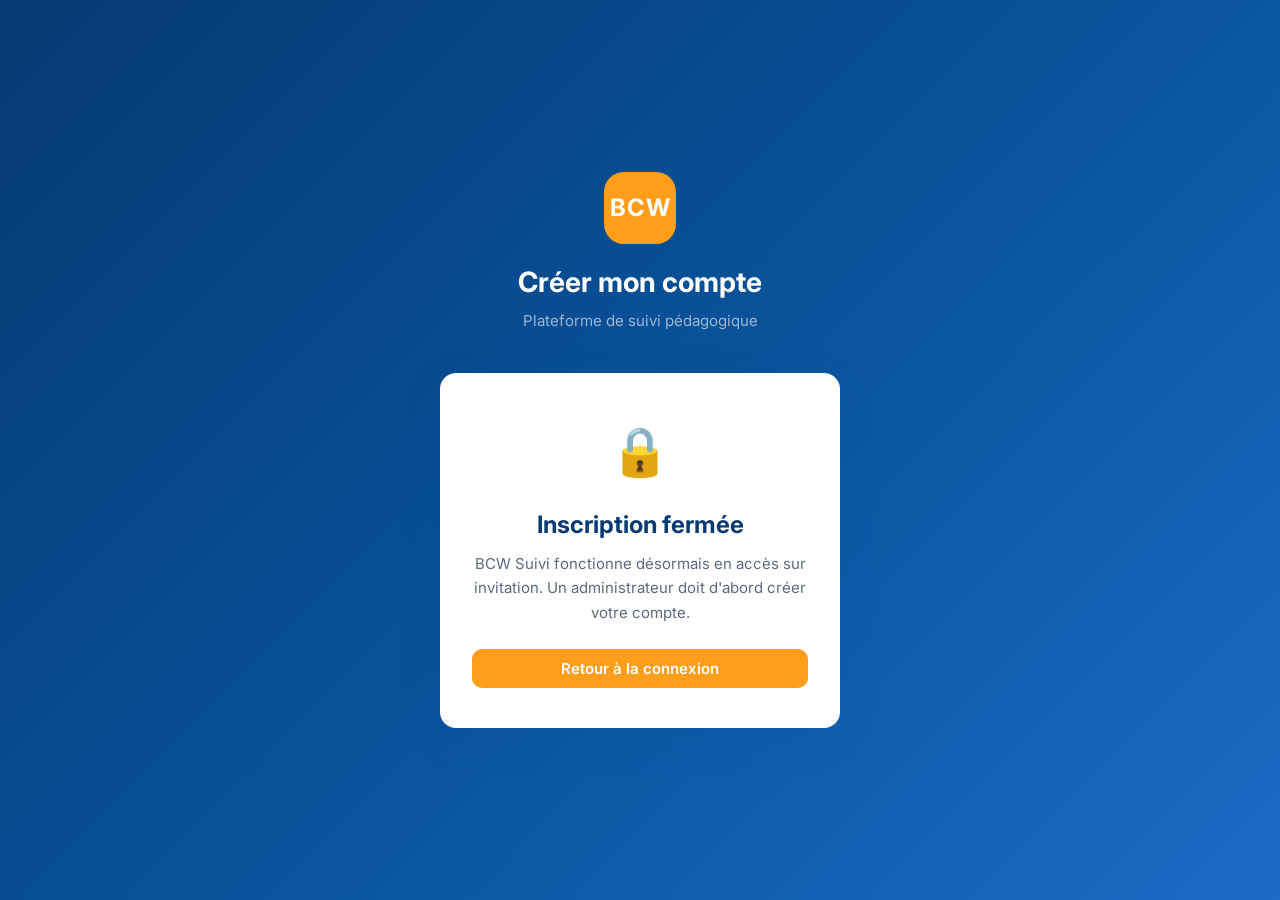
<file: register.html>
<!doctype html>
<html lang="fr">
<head>
  <meta charset="utf-8" />
  <meta name="viewport" content="width=device-width, initial-scale=1" />
  <title>Créer un compte — BCW Suivi</title>
  <meta name="theme-color" content="#09529A" />
  <link rel="icon" href="assets/favicon.png" type="image/png" />
  <link rel="preconnect" href="https://fonts.googleapis.com" />
  <link rel="preconnect" href="https://fonts.gstatic.com" crossorigin />
  <link href="https://fonts.googleapis.com/css2?family=Inter:wght@400;500;600;700&display=swap" rel="stylesheet" />
  <link rel="stylesheet" href="css/style.css" />
</head>
<body>

  <div id="view-register" class="view active">
    <div class="login-container">

      <div class="login-brand">
        <div class="login-logo">BCW</div>
        <h1>Créer mon compte</h1>
        <p class="login-tagline">Plateforme de suivi pédagogique</p>
      </div>

      <div class="login-form reg-success">
        <div class="success-icon">🔒</div>
        <h2>Inscription fermée</h2>
        <p class="success-sub">
          BCW Suivi fonctionne désormais en accès sur invitation.
          Un administrateur doit d'abord créer votre compte.
        </p>
        <a href="index.html" class="btn btn-primary btn-full" style="margin-top:24px;">Retour à la connexion</a>
      </div>

    </div>
  </div>

</body>
</html>
</file>
<file: css/style.css>
/* =============================================
   BCW SUIVI — Design System v2
   Navy #09529A · Orange #FF9E1B · Inter
   ============================================= */

:root {
  --navy: #09529A;
  --navy-dark: #063A73;
  --navy-light: #1a6cc4;
  --orange: #FF9E1B;
  --orange-hover: #e8900a;
  --bg: #F2F5FB;
  --card: #ffffff;
  --text: #1a2332;
  --text-secondary: #5a6a7e;
  --text-muted: #8a96a6;
  --border: #e2e8f0;
  --border-light: #f0f3f7;
  --success: #10b981;
  --success-bg: #ecfdf5;
  --error: #ef4444;
  --error-bg: #fef2f2;
  --danger: #dc2626;
  --radius: 16px;
  --radius-sm: 10px;
  --radius-xs: 6px;
  --shadow: 0 1px 3px rgba(9, 82, 154, 0.08);
  --shadow-md: 0 4px 16px rgba(9, 82, 154, 0.1);
  --shadow-lg: 0 12px 40px rgba(9, 82, 154, 0.12);
  --transition: 0.2s ease;
}

* { box-sizing: border-box; margin: 0; padding: 0; }
/* L'attribut HTML [hidden] doit toujours l'emporter sur le display CSS */
[hidden] { display: none !important; }

body {
  font-family: 'Inter', -apple-system, BlinkMacSystemFont, sans-serif;
  background: var(--bg);
  color: var(--text);
  line-height: 1.6;
  -webkit-font-smoothing: antialiased;
}

/* ========== UTILITIES ========== */
.container { max-width: 720px; margin: 0 auto; padding: 0 20px; }

.btn {
  display: inline-flex;
  align-items: center;
  justify-content: center;
  gap: 6px;
  padding: 12px 24px;
  border: none;
  border-radius: var(--radius-sm);
  font-family: inherit;
  font-size: 0.938rem;
  font-weight: 600;
  cursor: pointer;
  transition: all var(--transition);
  text-decoration: none;
  line-height: 1;
}
.btn:active { transform: scale(0.97); }
.btn-primary { background: var(--orange); color: #fff; }
.btn-primary:hover { background: var(--orange-hover); }
.btn-outline {
  background: transparent;
  color: var(--navy);
  border: 1.5px solid var(--border);
}
.btn-outline:hover { border-color: var(--navy); background: rgba(9,82,154,0.04); }
.btn-danger { background: var(--danger); color: #fff; border: none; }
.btn-danger:hover { background: #b91c1c; }
.btn-sm   { padding: 8px 16px; font-size: 0.813rem; }
.btn-full { width: 100%; }

.btn-icon {
  background: none;
  border: none;
  cursor: pointer;
  padding: 6px;
  border-radius: 8px;
  color: var(--text-secondary);
  position: relative;
  transition: background var(--transition);
  display: flex;
  align-items: center;
}
.btn-icon:hover { background: var(--border-light); }

.link-subtle {
  color: rgba(255,255,255,0.7);
  font-size: 0.875rem;
  text-decoration: none;
}
.link-subtle:hover { color: #fff; text-decoration: underline; }

/* ========== FORMS ========== */
.form-group { margin-bottom: 20px; }
.form-group label {
  display: block;
  font-size: 0.813rem;
  font-weight: 600;
  color: var(--text-secondary);
  margin-bottom: 6px;
  text-transform: uppercase;
  letter-spacing: 0.5px;
}
.form-group input,
.form-group textarea,
.form-group select {
  width: 100%;
  padding: 12px 16px;
  border: 1.5px solid var(--border);
  border-radius: var(--radius-sm);
  font-family: inherit;
  font-size: 0.938rem;
  color: var(--text);
  background: var(--card);
  transition: border-color var(--transition);
  outline: none;
}
.form-group input:focus,
.form-group textarea:focus,
.form-group select:focus {
  border-color: var(--navy);
  box-shadow: 0 0 0 3px rgba(9,82,154,0.1);
}
.form-group textarea { resize: vertical; }
.form-error {
  color: var(--error);
  font-size: 0.813rem;
  margin-top: 12px;
  text-align: center;
}
.form-status {
  font-size: 0.875rem;
  margin-top: 16px;
  text-align: center;
  padding: 12px;
  border-radius: var(--radius-xs);
}
.form-status.is-success { background: var(--success-bg); color: var(--success); }
.form-status.is-error   { background: var(--error-bg); color: var(--error); }

.page-header {
  margin-bottom: 24px;
  padding-top: 8px;
  display: flex;
  align-items: flex-start;
  justify-content: space-between;
  flex-wrap: wrap;
  gap: 8px;
}
.page-header h2 {
  font-size: 1.5rem;
  font-weight: 700;
  color: var(--navy-dark);
  margin-top: 8px;
}

/* ========== VIEWS ========== */
.view { display: none; }
.view.active { display: block; }

/* ========== LOGIN ========== */
#view-login {
  min-height: 100vh;
  display: none;
  align-items: center;
  justify-content: center;
  background: linear-gradient(135deg, var(--navy-dark) 0%, var(--navy) 50%, var(--navy-light) 100%);
  padding: 20px;
}
#view-login.active { display: flex; }

.login-container { width: 100%; max-width: 400px; }
.login-brand { text-align: center; margin-bottom: 40px; }
.login-logo {
  display: inline-flex;
  align-items: center;
  justify-content: center;
  width: 72px;
  height: 72px;
  background: var(--orange);
  color: #fff;
  font-size: 1.5rem;
  font-weight: 700;
  border-radius: 20px;
  margin-bottom: 16px;
  letter-spacing: 1px;
}
.login-brand h1 { color: #fff; font-size: 1.75rem; font-weight: 700; }
.login-tagline  { color: rgba(255,255,255,0.6); font-size: 0.938rem; margin-top: 4px; }

.login-form {
  background: var(--card);
  padding: 32px;
  border-radius: var(--radius);
  box-shadow: var(--shadow-lg);
}
.login-form .form-group label { color: var(--text-secondary); }

.password-wrapper { position: relative; }
.password-wrapper input { padding-right: 48px; }
.password-toggle {
  position: absolute;
  right: 12px;
  top: 50%;
  transform: translateY(-50%);
  background: none;
  border: none;
  cursor: pointer;
  color: var(--text-muted);
  display: flex;
  align-items: center;
  padding: 4px;
  border-radius: 4px;
  transition: color var(--transition);
}
.password-toggle:hover { color: var(--navy); }

/* ========== TOPBAR ========== */
.topbar {
  background: var(--card);
  border-bottom: 1px solid var(--border);
  position: sticky;
  top: 0;
  z-index: 100;
}
.topbar-inner {
  max-width: 720px;
  margin: 0 auto;
  padding: 12px 20px;
  display: flex;
  align-items: center;
  justify-content: space-between;
}
.topbar-brand { font-size: 1.125rem; font-weight: 700; color: var(--navy); }
.topbar-user {
  display: flex;
  align-items: center;
  gap: 12px;
  font-size: 0.875rem;
  color: var(--text-secondary);
}

/* ========== NAV TABS ========== */
.app-nav {
  background: var(--card);
  border-bottom: 1px solid var(--border);
  display: flex;
  max-width: 720px;
  margin: 0 auto;
  overflow-x: auto;
  scrollbar-width: none;
}
.app-nav::-webkit-scrollbar { display: none; }
.nav-tab {
  display: flex;
  align-items: center;
  gap: 6px;
  padding: 12px 20px;
  background: none;
  border: none;
  border-bottom: 2px solid transparent;
  font-family: inherit;
  font-size: 0.813rem;
  font-weight: 600;
  color: var(--text-muted);
  cursor: pointer;
  white-space: nowrap;
  transition: all var(--transition);
  position: relative;
}
.nav-tab:hover { color: var(--navy); }
.nav-tab.active {
  color: var(--navy);
  border-bottom-color: var(--navy);
}
.nav-badge {
  background: var(--error);
  color: #fff;
  font-size: 0.625rem;
  font-weight: 700;
  padding: 1px 5px;
  border-radius: 10px;
  min-width: 16px;
  text-align: center;
}

/* ========== NOTIFICATION BADGE ========== */
.notif-badge {
  position: absolute;
  top: -2px;
  right: -2px;
  background: var(--error);
  color: #fff;
  font-size: 0.625rem;
  font-weight: 700;
  min-width: 16px;
  height: 16px;
  border-radius: 8px;
  display: flex;
  align-items: center;
  justify-content: center;
  padding: 0 3px;
}

.main-content { padding: 24px 0 80px; }

/* ========== STATS BAR (feature E) ========== */
.stats-bar {
  display: flex;
  gap: 12px;
  margin-bottom: 24px;
}
.stat-item {
  flex: 1;
  background: var(--card);
  border-radius: var(--radius-sm);
  padding: 16px;
  text-align: center;
  box-shadow: var(--shadow);
}
.stat-value {
  display: block;
  font-size: 1.5rem;
  font-weight: 700;
  color: var(--navy);
  line-height: 1.2;
}
.stat-label {
  display: block;
  font-size: 0.688rem;
  color: var(--text-muted);
  font-weight: 600;
  text-transform: uppercase;
  letter-spacing: 0.5px;
  margin-top: 2px;
}

/* ========== STUDENTS GRID ========== */
.students-grid { display: grid; gap: 12px; }
.student-card {
  background: var(--card);
  border-radius: var(--radius);
  padding: 20px;
  display: flex;
  align-items: center;
  justify-content: space-between;
  box-shadow: var(--shadow);
  transition: box-shadow var(--transition);
  cursor: pointer;
}
.student-card:hover { box-shadow: var(--shadow-md); }
.student-card-info h3 { font-size: 1rem; font-weight: 600; color: var(--text); }
.student-card-info span { font-size: 0.813rem; color: var(--text-muted); display: block; margin-top: 2px; }
.student-card-actions { display: flex; gap: 8px; align-items: center; flex-shrink: 0; }
.prof-pool-section { margin-top: 28px; }
.teacher-chip {
  display: inline-block;
  font-size: 0.688rem;
  font-weight: 600;
  color: var(--text-muted);
  background: var(--bg);
  border: 1px solid var(--border-light);
  padding: 2px 8px;
  border-radius: 10px;
  margin-top: 6px;
}
.owner-legend {
  display: flex;
  gap: 14px;
  align-items: center;
  font-size: 0.75rem;
  color: var(--text-secondary);
  margin: 8px 0 12px;
}
.owner-dot {
  display: inline-block;
  width: 10px;
  height: 10px;
  border-radius: 999px;
  margin-right: 6px;
  border: 1px solid var(--border);
  vertical-align: middle;
}
.owner-dot.owner-bilal { background: #dbeafe; border-color: #93c5fd; }
.owner-dot.owner-sami { background: #dcfce7; border-color: #86efac; }
.owner-dot.owner-none { background: #ffffff; border-color: #cbd5e1; }

.student-card.owner-bilal {
  background: #eef5ff;
  border: 1px solid #c7ddff;
}
.student-card.owner-sami {
  background: #edfdf2;
  border: 1px solid #b7efc9;
}
.student-card.owner-none {
  background: #ffffff;
  border: 1px solid var(--border);
}
.student-card.owner-mixed {
  background: linear-gradient(90deg, #eef5ff 0%, #edfdf2 100%);
  border: 1px solid #b7d8f7;
}

/* ========== SESSIONS VIEW ========== */
.sessions-list {
  display: grid;
  gap: 12px;
}
.session-item {
  background: var(--card);
  border-radius: var(--radius);
  padding: 16px 18px;
  box-shadow: var(--shadow);
  display: flex;
  justify-content: space-between;
  gap: 12px;
  align-items: flex-start;
}
.session-item h3 {
  font-size: 1rem;
  color: var(--text);
}
.session-meta {
  font-size: 0.813rem;
  color: var(--text-secondary);
  margin-top: 4px;
}
.session-notes {
  font-size: 0.813rem;
  color: var(--text-muted);
  margin-top: 6px;
}
.session-actions {
  flex-shrink: 0;
}

/* ========== STUDENT HOME ========== */
.student-home-grid {
  display: grid;
  gap: 12px;
}
.student-home-card {
  background: var(--card);
  border-radius: var(--radius);
  padding: 16px 18px;
  box-shadow: var(--shadow);
}
.student-home-card h3 {
  font-size: 0.938rem;
  color: var(--navy-dark);
  margin-bottom: 8px;
}
.student-home-actions {
  display: flex;
  gap: 10px;
  margin-top: 14px;
  flex-wrap: wrap;
}
.student-card-actions-inline {
  margin-top: 10px;
}

/* ========== GROUPS VIEW ========== */
.groups-grid {
  display: grid;
  gap: 12px;
}
.section-subtitle {
  font-size: 0.938rem;
  color: var(--text-secondary);
  margin: 6px 0 10px;
  font-weight: 700;
}
.sessions-block {
  margin-bottom: 18px;
}
.group-card {
  background: var(--card);
  border-radius: var(--radius);
  box-shadow: var(--shadow);
  padding: 16px 18px;
}
.group-card.owner-bilal {
  background: #eef5ff;
  border: 1px solid #c7ddff;
}
.group-card.owner-sami {
  background: #edfdf2;
  border: 1px solid #b7efc9;
}
.group-card.owner-none {
  background: #ffffff;
  border: 1px solid var(--border);
}
.group-card-head {
  display: flex;
  justify-content: space-between;
  align-items: center;
  gap: 10px;
}
.group-card-head h3 {
  font-size: 1rem;
  color: var(--text);
}
.group-meta {
  font-size: 0.813rem;
  color: var(--text-secondary);
  margin-top: 4px;
}
.group-members {
  font-size: 0.813rem;
  color: var(--text-muted);
  margin-top: 8px;
}
.group-member-row {
  display: flex;
  justify-content: space-between;
  align-items: center;
  gap: 8px;
  margin-top: 6px;
}
.group-actions {
  margin-top: 10px;
  display: flex;
  gap: 8px;
  align-items: center;
}
.group-actions select {
  flex: 1;
  min-width: 0;
  padding: 9px 10px;
  border: 1.5px solid var(--border);
  border-radius: var(--radius-xs);
  font-family: inherit;
  font-size: 0.875rem;
  background: var(--card);
}

.badge-month {
  display: inline-block;
  font-size: 0.688rem;
  font-weight: 600;
  color: var(--navy);
  background: rgba(9,82,154,0.08);
  padding: 2px 8px;
  border-radius: 10px;
  margin-top: 4px;
}

/* ========== REPORT FORM ========== */
.report-student-info {
  background: rgba(9,82,154,0.06);
  border-radius: var(--radius-sm);
  padding: 16px 20px;
  margin-bottom: 24px;
  font-weight: 600;
  color: var(--navy);
}
.score-selector { display: flex; gap: 8px; }
.score-btn {
  width: 48px;
  height: 48px;
  border: 2px solid var(--border);
  border-radius: var(--radius-sm);
  background: var(--card);
  font-family: inherit;
  font-size: 1.125rem;
  font-weight: 600;
  color: var(--text-secondary);
  cursor: pointer;
  transition: all var(--transition);
}
.score-btn:hover { border-color: var(--navy); color: var(--navy); }
.score-btn.active { background: var(--navy); border-color: var(--navy); color: #fff; }
.report-actions { display: flex; gap: 12px; margin-top: 8px; }
.report-actions .btn { flex: 1; }

/* ========== FILTERS (feature K) ========== */
.feed-filters {
  display: flex;
  gap: 8px;
  margin-bottom: 16px;
  flex-wrap: wrap;
}
.filter-input,
.filter-select {
  padding: 8px 12px;
  border: 1.5px solid var(--border);
  border-radius: var(--radius-sm);
  font-family: inherit;
  font-size: 0.813rem;
  color: var(--text);
  background: var(--card);
  outline: none;
  transition: border-color var(--transition);
}
.filter-input { flex: 1; min-width: 130px; }
.filter-input:focus,
.filter-select:focus { border-color: var(--navy); }

/* ========== MONTHLY SUMMARY (features F & Q) ========== */
.monthly-summary { margin-bottom: 16px; }
.summary-card {
  background: var(--card);
  border-radius: var(--radius-sm);
  padding: 14px 18px;
  box-shadow: var(--shadow);
  font-size: 0.875rem;
  color: var(--text-secondary);
  border-left: 4px solid var(--navy);
}
.summary-card.next-session {
  border-left-color: var(--orange);
  display: flex;
  align-items: center;
  gap: 12px;
}
.summary-card.next-session strong { display: block; color: var(--text); font-size: 0.938rem; }
.summary-card.next-session span  { font-size: 0.813rem; }
.summary-icon { font-size: 1.5rem; }

/* ========== REPORTS FEED ========== */
.reports-feed { display: grid; gap: 12px; }
.report-card {
  background: var(--card);
  border-radius: var(--radius);
  padding: 20px;
  box-shadow: var(--shadow);
  cursor: pointer;
  transition: box-shadow var(--transition);
  border-left: 4px solid var(--navy);
}
.report-card:hover { box-shadow: var(--shadow-md); }
.report-card.is-draft { border-left-color: var(--text-muted); opacity: 0.7; }
.report-card.is-new   { border-left-color: var(--orange); }

.report-card-header {
  display: flex;
  align-items: center;
  justify-content: space-between;
  margin-bottom: 8px;
}
.report-card-date    { font-size: 0.813rem; color: var(--text-muted); font-weight: 500; }
.report-card-score   { background: var(--navy); color: #fff; font-size: 0.75rem; font-weight: 700; padding: 4px 10px; border-radius: 20px; }
.report-card-subjects { font-size: 0.813rem; color: var(--text-secondary); }
.report-card-footer  { display: flex; align-items: center; justify-content: space-between; margin-top: 10px; flex-wrap: wrap; gap: 6px; }
.report-card-btns    { display: flex; gap: 6px; }
.report-card-badge {
  display: inline-block;
  font-size: 0.688rem;
  font-weight: 600;
  text-transform: uppercase;
  letter-spacing: 0.5px;
  padding: 3px 8px;
  border-radius: 4px;
}
.badge-draft     { background: #f1f5f9; color: var(--text-muted); }
.badge-published { background: var(--success-bg); color: var(--success); }
.badge-new {
  background: rgba(255,158,27,0.15);
  color: var(--orange-hover);
  font-size: 0.688rem;
  font-weight: 700;
  text-transform: uppercase;
  letter-spacing: 0.5px;
  padding: 3px 8px;
  border-radius: 4px;
}

/* ========== REPORT DETAIL ========== */
.report-detail {
  background: var(--card);
  border-radius: var(--radius);
  padding: 32px;
  box-shadow: var(--shadow-md);
}
.report-detail-header {
  border-bottom: 1px solid var(--border-light);
  padding-bottom: 20px;
  margin-bottom: 24px;
}
.report-detail-header h2  { font-size: 1.25rem; font-weight: 700; color: var(--navy-dark); margin-bottom: 4px; }
.report-detail-meta       { font-size: 0.813rem; color: var(--text-muted); }
.report-detail-score {
  display: inline-flex;
  align-items: center;
  gap: 6px;
  background: rgba(9,82,154,0.08);
  color: var(--navy);
  font-weight: 700;
  padding: 8px 16px;
  border-radius: var(--radius-sm);
  margin-top: 12px;
  font-size: 0.938rem;
}
.report-section             { margin-bottom: 24px; }
.report-section h3          { font-size: 0.813rem; font-weight: 700; text-transform: uppercase; letter-spacing: 0.5px; color: var(--text-muted); margin-bottom: 8px; }
.report-section p           { color: var(--text); font-size: 0.938rem; line-height: 1.7; white-space: pre-wrap; }
.report-section.strengths   { border-left: 3px solid var(--success); padding-left: 16px; }
.report-section.improvements { border-left: 3px solid var(--orange); padding-left: 16px; }
.report-section.resources   { border-left: 3px solid var(--navy); padding-left: 16px; }

/* ========== COMMENTS (feature S) ========== */
.comments-section {
  margin-top: 24px;
  background: var(--card);
  border-radius: var(--radius);
  padding: 24px 32px;
  box-shadow: var(--shadow);
}
.comments-title { font-size: 1rem; font-weight: 700; color: var(--navy-dark); margin-bottom: 16px; }
.comments-list  { display: grid; gap: 12px; margin-bottom: 20px; }
.comment-item   { padding: 12px 16px; background: var(--bg); border-radius: var(--radius-sm); }
.comment-meta   { display: flex; align-items: center; gap: 8px; margin-bottom: 6px; flex-wrap: wrap; }
.comment-meta strong { font-size: 0.875rem; color: var(--text); }
.comment-role   { font-size: 0.688rem; background: rgba(9,82,154,0.1); color: var(--navy); padding: 2px 7px; border-radius: 10px; font-weight: 600; }
.comment-date   { font-size: 0.75rem; color: var(--text-muted); margin-left: auto; }
.comment-text   { font-size: 0.875rem; color: var(--text-secondary); line-height: 1.6; margin: 0; }
.no-comments    { font-size: 0.875rem; color: var(--text-muted); text-align: center; padding: 12px 0; }
.comment-form   { display: flex; gap: 10px; align-items: flex-end; }
.comment-form textarea {
  flex: 1;
  padding: 10px 14px;
  border: 1.5px solid var(--border);
  border-radius: var(--radius-sm);
  font-family: inherit;
  font-size: 0.875rem;
  resize: none;
  outline: none;
  transition: border-color var(--transition);
}
.comment-form textarea:focus { border-color: var(--navy); }

/* ========== CALENDAR (feature R) ========== */
.calendar-nav {
  display: flex;
  align-items: center;
  justify-content: space-between;
  margin-bottom: 16px;
}
.cal-month-label { font-size: 1.125rem; font-weight: 700; color: var(--navy-dark); }
.cal-weekdays    { display: grid; grid-template-columns: repeat(7, 1fr); gap: 4px; margin-bottom: 4px; }
.cal-wd          { text-align: center; font-size: 0.688rem; font-weight: 700; color: var(--text-muted); text-transform: uppercase; padding: 8px 0; }
.cal-days        { display: grid; grid-template-columns: repeat(7, 1fr); gap: 4px; }
.cal-day {
  background: var(--card);
  border-radius: var(--radius-xs);
  padding: 8px 4px;
  text-align: center;
  cursor: pointer;
  min-height: 64px;
  transition: background var(--transition);
  box-shadow: var(--shadow);
}
.cal-day:hover    { background: rgba(9,82,154,0.04); }
.cal-day-empty    { background: transparent; box-shadow: none; cursor: default; }
.cal-today        { background: rgba(9,82,154,0.08); }
.cal-today .cal-day-num { color: var(--navy); font-weight: 700; }
.cal-has-events   { cursor: pointer; }
.cal-day-num      { font-size: 0.875rem; color: var(--text-secondary); font-weight: 500; display: block; margin-bottom: 4px; }
.cal-dots         { display: flex; flex-wrap: wrap; gap: 3px; justify-content: center; }
.cal-dot          { width: 6px; height: 6px; border-radius: 50%; }
.cal-dot-report   { background: var(--navy); }
.cal-dot-session  { background: var(--orange); }

.calendar-day-events {
  margin-top: 20px;
  background: var(--card);
  border-radius: var(--radius);
  padding: 20px 24px;
  box-shadow: var(--shadow-md);
}
.calendar-day-events h3 { font-size: 1rem; font-weight: 700; color: var(--navy-dark); margin-bottom: 14px; }
.cal-event {
  display: flex;
  align-items: flex-start;
  gap: 12px;
  padding: 10px 14px;
  border-radius: var(--radius-sm);
  margin-bottom: 8px;
  font-size: 0.875rem;
}
.cal-event-report  { background: rgba(9,82,154,0.06); border-left: 3px solid var(--navy); }
.cal-event-session { background: rgba(255,158,27,0.1); border-left: 3px solid var(--orange); }
.cal-event-icon    { font-size: 1.25rem; flex-shrink: 0; }
.cal-event strong  { display: block; color: var(--text); margin-bottom: 2px; }
.cal-event-student { font-size: 0.75rem; color: var(--text-muted); }
.no-events         { font-size: 0.875rem; color: var(--text-muted); text-align: center; padding: 8px 0; }

/* ========== MESSAGES (feature T) ========== */
.messages-layout { display: flex; flex-direction: column; gap: 0; }
.conversations-list { display: grid; gap: 8px; }
.conversation-item {
  background: var(--card);
  border-radius: var(--radius);
  padding: 16px 20px;
  display: flex;
  align-items: center;
  gap: 14px;
  cursor: pointer;
  box-shadow: var(--shadow);
  transition: box-shadow var(--transition);
}
.conversation-item:hover { box-shadow: var(--shadow-md); }
.conv-avatar {
  width: 44px;
  height: 44px;
  border-radius: 50%;
  background: rgba(9,82,154,0.1);
  color: var(--navy);
  font-weight: 700;
  font-size: 1.125rem;
  display: flex;
  align-items: center;
  justify-content: center;
  flex-shrink: 0;
}
.conv-info strong { display: block; font-size: 0.938rem; color: var(--text); }
.conv-student     { font-size: 0.75rem; color: var(--text-muted); }

.chat-panel {
  background: var(--card);
  border-radius: var(--radius);
  box-shadow: var(--shadow-md);
  display: flex;
  flex-direction: column;
  height: calc(100vh - 200px);
  min-height: 400px;
}
.chat-header {
  display: flex;
  align-items: center;
  gap: 14px;
  padding: 16px 20px;
  border-bottom: 1px solid var(--border-light);
  font-weight: 600;
  color: var(--text);
  flex-shrink: 0;
}
.chat-messages {
  flex: 1;
  overflow-y: auto;
  padding: 20px;
  display: flex;
  flex-direction: column;
  gap: 12px;
}
.chat-msg { display: flex; flex-direction: column; max-width: 72%; }
.chat-msg-mine    { align-self: flex-end; align-items: flex-end; }
.chat-msg-theirs  { align-self: flex-start; align-items: flex-start; }
.chat-bubble {
  padding: 10px 16px;
  border-radius: 18px;
  font-size: 0.875rem;
  line-height: 1.5;
  word-break: break-word;
}
.chat-msg-mine .chat-bubble   { background: var(--navy); color: #fff; border-bottom-right-radius: 4px; }
.chat-msg-theirs .chat-bubble { background: var(--bg); color: var(--text); border-bottom-left-radius: 4px; }
.chat-time { font-size: 0.688rem; color: var(--text-muted); margin-top: 3px; padding: 0 4px; }
.no-messages { text-align: center; color: var(--text-muted); font-size: 0.875rem; padding: 40px; }

.chat-form {
  display: flex;
  gap: 10px;
  padding: 16px 20px;
  border-top: 1px solid var(--border-light);
  flex-shrink: 0;
}
.chat-form input {
  flex: 1;
  padding: 10px 16px;
  border: 1.5px solid var(--border);
  border-radius: 24px;
  font-family: inherit;
  font-size: 0.875rem;
  outline: none;
  transition: border-color var(--transition);
}
.chat-form input:focus { border-color: var(--navy); }

/* ========== MODAL ========== */
.modal-overlay {
  position: fixed;
  inset: 0;
  background: rgba(0,0,0,0.45);
  z-index: 200;
  display: flex;
  align-items: center;
  justify-content: center;
  padding: 20px;
  backdrop-filter: blur(2px);
}
.modal {
  background: var(--card);
  border-radius: var(--radius);
  padding: 28px;
  width: 100%;
  max-width: 460px;
  box-shadow: var(--shadow-lg);
  animation: modalIn 0.18s ease;
}
@keyframes modalIn { from { transform: scale(0.95); opacity: 0; } to { transform: scale(1); opacity: 1; } }
.modal-header {
  display: flex;
  align-items: center;
  justify-content: space-between;
  margin-bottom: 24px;
}
.modal-header h3 { font-size: 1.125rem; font-weight: 700; color: var(--navy-dark); }
.modal-close {
  background: none;
  border: none;
  font-size: 1.125rem;
  color: var(--text-muted);
  cursor: pointer;
  padding: 4px 8px;
  border-radius: 6px;
  transition: background var(--transition);
}
.modal-close:hover { background: var(--bg); }
.modal-subtitle { font-size: 0.875rem; font-weight: 600; color: var(--navy); margin-bottom: 16px; }
.modal-form .form-group { margin-bottom: 16px; }
.modal-actions { display: flex; gap: 10px; justify-content: flex-end; margin-top: 20px; }

/* ========== EMPTY STATE ========== */
.empty-state { text-align: center; padding: 60px 20px; color: var(--text-secondary); }
.empty-icon  { font-size: 3rem; margin-bottom: 16px; }
.empty-sub   { font-size: 0.813rem; color: var(--text-muted); margin-top: 4px; }

/* ========== CHILD SELECTOR ========== */
.child-selector {
  display: flex;
  align-items: center;
  gap: 12px;
  margin-bottom: 20px;
  background: var(--card);
  padding: 12px 16px;
  border-radius: var(--radius-sm);
  box-shadow: var(--shadow);
}
.child-selector label { font-size: 0.875rem; font-weight: 600; color: var(--text-secondary); white-space: nowrap; }
.child-selector select {
  flex: 1;
  padding: 8px 12px;
  border: 1.5px solid var(--border);
  border-radius: var(--radius-xs);
  font-family: inherit;
  font-size: 0.938rem;
  color: var(--text);
  background: var(--card);
  outline: none;
}

/* ========== SPINNER ========== */
.spinner {
  display: inline-block;
  width: 20px;
  height: 20px;
  border: 2.5px solid rgba(255,255,255,0.3);
  border-top-color: #fff;
  border-radius: 50%;
  animation: spin 0.6s linear infinite;
}
@keyframes spin { to { transform: rotate(360deg); } }
.loading-center { display: flex; justify-content: center; padding: 60px 0; }
.loading-center .spinner { border-color: rgba(9,82,154,0.15); border-top-color: var(--navy); width: 32px; height: 32px; }

/* ========== FEED SUBTITLE ========== */
.feed-subtitle { font-size: 0.875rem; color: var(--text-muted); margin-top: 2px; }

/* ========== INSCRIPTION ========== */
#view-register {
  min-height: 100vh;
  display: none;
  align-items: center;
  justify-content: center;
  background: linear-gradient(135deg, var(--navy-dark) 0%, var(--navy) 50%, var(--navy-light) 100%);
  padding: 20px;
}
#view-register.active { display: flex; }
.reg-step-label { color: rgba(255,255,255,0.75); font-size: 0.938rem; text-align: center; margin-bottom: 16px; }
.role-cards { display: grid; grid-template-columns: 1fr 1fr; gap: 12px; margin-bottom: 24px; }
.role-card {
  background: rgba(255,255,255,0.1);
  border: 2px solid rgba(255,255,255,0.2);
  border-radius: var(--radius);
  padding: 24px 16px;
  cursor: pointer;
  text-align: center;
  transition: all var(--transition);
  color: #fff;
  display: flex;
  flex-direction: column;
  align-items: center;
  gap: 6px;
}
.role-card:hover { background: rgba(255,255,255,0.18); border-color: var(--orange); transform: translateY(-2px); }
.role-icon  { font-size: 2rem; }
.role-label { font-size: 1rem; font-weight: 700; }
.role-sub   { font-size: 0.75rem; opacity: 0.7; }
.reg-login-link { text-align: center; font-size: 0.875rem; color: rgba(255,255,255,0.65); }
.reg-login-link a { color: #fff; font-weight: 600; text-decoration: underline; }
.btn-back {
  background: none;
  border: none;
  color: var(--text-secondary);
  font-size: 0.813rem;
  font-weight: 600;
  cursor: pointer;
  padding: 0;
  margin-bottom: 16px;
  font-family: inherit;
  transition: color var(--transition);
}
.btn-back:hover { color: var(--navy); }
.reg-role-badge { font-size: 0.875rem; font-weight: 700; color: var(--navy); margin-bottom: 20px; }
.radio-row  { display: flex; gap: 16px; }
.radio-opt  { display: flex; align-items: center; gap: 6px; font-size: 0.938rem; color: var(--text); cursor: pointer; font-weight: 500; }
.radio-opt input[type="radio"] { accent-color: var(--navy); width: 16px; height: 16px; cursor: pointer; }
.field-hint { font-size: 0.75rem; color: var(--text-muted); margin-top: 4px; }
.reg-success { text-align: center; padding: 40px 32px; }
.success-icon { font-size: 3rem; margin-bottom: 16px; }
.reg-success h2 { font-size: 1.5rem; font-weight: 700; color: var(--navy-dark); margin-bottom: 8px; }
.success-sub { color: var(--text-secondary); font-size: 0.938rem; line-height: 1.6; }

/* ========== RESPONSIVE ========== */
@media (max-width: 600px) {
  .stats-bar { gap: 8px; }
  .stat-item { padding: 12px 8px; }
  .stat-value { font-size: 1.25rem; }
  .cal-days { gap: 2px; }
  .cal-day  { min-height: 52px; padding: 6px 2px; }
  .cal-day-num { font-size: 0.75rem; }
  .messages-layout { gap: 0; }
  .chat-panel { height: calc(100vh - 180px); }
  .session-item { flex-direction: column; }
  .session-actions { align-self: flex-end; }
  .group-actions { flex-direction: column; align-items: stretch; }
  .student-home-actions .btn { width: 100%; }
}
@media (max-width: 480px) {
  .login-form  { padding: 24px 20px; }
  .report-detail  { padding: 24px 20px; }
  .comments-section { padding: 20px; }
  .report-actions { flex-direction: column; }
  .topbar-user span { display: none; }
  .modal { padding: 24px 20px; }
  .student-card { flex-direction: column; align-items: flex-start; gap: 12px; }
  .student-card-actions { align-self: flex-end; }
  .role-cards { grid-template-columns: 1fr; }
}

@media print {
  .topbar, .app-nav, .page-header button, #btn-logout { display: none; }
  .report-detail { box-shadow: none; padding: 0; }
  body { background: #fff; }
}
</file>
